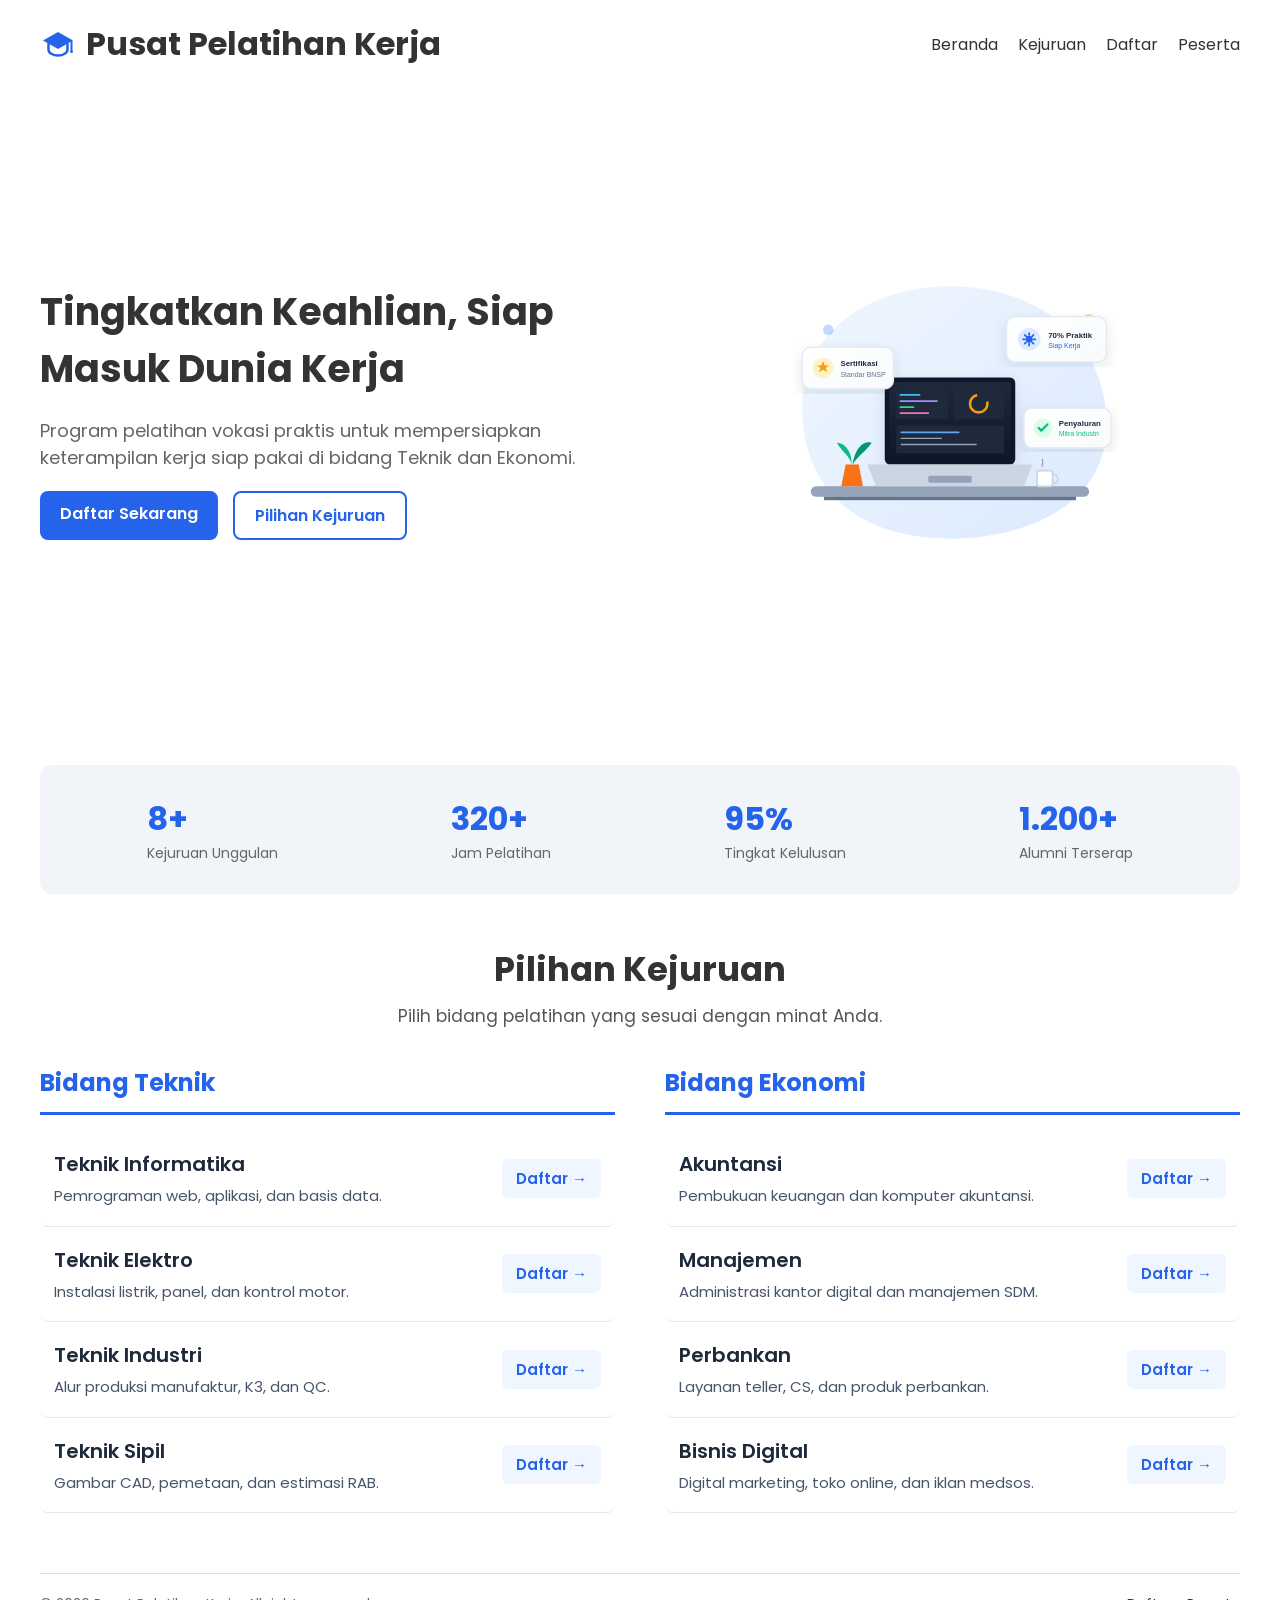
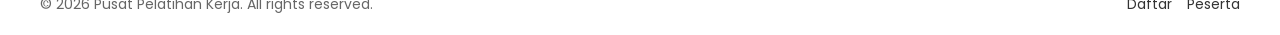
<file: index.html>
<!DOCTYPE html>
<html lang="id">
<head>
    <meta charset="UTF-8">
    <meta name="viewport" content="width=device-width, initial-scale=1.0">
    <title>Pusat Pelatihan Kerja - Beranda</title>
    <link rel="preconnect" href="https://fonts.googleapis.com">
    <link rel="preconnect" href="https://fonts.gstatic.com" crossorigin>
    <link href="https://fonts.googleapis.com/css2?family=Poppins:wght@400;500;600;700&display=swap" rel="stylesheet">
    <link rel="stylesheet" href="style.css">    
</head>
<body>

    <!-- Header & Navigasi -->
    <header class="header">
        <div class="navbar">
            <div class="logo-container">
                <img src="assets/logo.svg" alt="Logo" class="site-logo" width="36" height="36">
                <h1 class="site-title">Pusat Pelatihan Kerja</h1>
            </div>
            <nav class="nav-menu">
                <ul class="nav-list">
                    <li class="nav-item"><a href="index.html" class="nav-link">Beranda</a></li>
                    <li class="nav-item"><a href="#jurusan" class="nav-link">Kejuruan</a></li>
                    <li class="nav-item"><a href="formulirPendaftaran.html" class="nav-link">Daftar</a></li>
                    <li class="nav-item"><a href="tabelPeserta.html" class="nav-link">Peserta</a></li>
                </ul>
            </nav>
        </div>
    </header>

    <!-- Konten Utama -->
    <main class="main-content">

        <!-- Hero Section -->
        <section class="hero-section">
            <div class="hero-content">
                <h2 class="hero-title">Tingkatkan Keahlian, Siap Masuk Dunia Kerja</h2>
                <p class="hero-desc">
                    Program pelatihan vokasi praktis untuk mempersiapkan keterampilan kerja siap pakai di bidang Teknik dan Ekonomi.
                </p>
                <div class="hero-buttons">
                    <a href="formulirPendaftaran.html" class="btn btn-primary">Daftar Sekarang</a>
                    <a href="#jurusan" class="btn btn-secondary">Pilihan Kejuruan</a>
                </div>
            </div>
            <div class="hero-image">
                <img src="assets/hero-illustration.svg" alt="Ilustrasi Pelatihan" class="hero-illustration" width="600" height="600">
            </div>
        </section>

        <!-- Seksi Statistik Ringkas -->
        <section class="stats-section">
            <div class="stats-container">
                <div class="stat-card">
                    <h3 class="stat-number">8+</h3>
                    <p class="stat-label">Kejuruan Unggulan</p>
                </div>
                <div class="stat-card">
                    <h3 class="stat-number">320+</h3>
                    <p class="stat-label">Jam Pelatihan</p>
                </div>
                <div class="stat-card">
                    <h3 class="stat-number">95%</h3>
                    <p class="stat-label">Tingkat Kelulusan</p>
                </div>
                <div class="stat-card">
                    <h3 class="stat-number">1.200+</h3>
                    <p class="stat-label">Alumni Terserap</p>
                </div>
            </div>
        </section>

        <!-- Seksi Pilihan Kejuruan (2 Kolom Kategori) -->
        <section id="jurusan" class="courses-section">
            <div class="section-header">
                <h2 class="section-title">Pilihan Kejuruan</h2>
                <p class="section-subtitle">Pilih bidang pelatihan yang sesuai dengan minat Anda.</p>
            </div>

            <div class="category-wrapper">
                
                <!-- Kolom 1: Bidang Teknik -->
                <div class="category-column">
                    <h3 class="category-title">Bidang Teknik</h3>
                    <ul class="course-list">
                        <li class="course-item">
                            <div class="course-info">
                                <h4 class="course-name">Teknik Informatika</h4>
                                <p class="course-desc">Pemrograman web, aplikasi, dan basis data.</p>
                            </div>
                            <a href="formulirPendaftaran.html" class="course-link">Daftar &rarr;</a>
                        </li>
                        <li class="course-item">
                            <div class="course-info">
                                <h4 class="course-name">Teknik Elektro</h4>
                                <p class="course-desc">Instalasi listrik, panel, dan kontrol motor.</p>
                            </div>
                            <a href="formulirPendaftaran.html" class="course-link">Daftar &rarr;</a>
                        </li>
                        <li class="course-item">
                            <div class="course-info">
                                <h4 class="course-name">Teknik Industri</h4>
                                <p class="course-desc">Alur produksi manufaktur, K3, dan QC.</p>
                            </div>
                            <a href="formulirPendaftaran.html" class="course-link">Daftar &rarr;</a>
                        </li>
                        <li class="course-item">
                            <div class="course-info">
                                <h4 class="course-name">Teknik Sipil</h4>
                                <p class="course-desc">Gambar CAD, pemetaan, dan estimasi RAB.</p>
                            </div>
                            <a href="formulirPendaftaran.html" class="course-link">Daftar &rarr;</a>
                        </li>
                    </ul>
                </div>

                <!-- Kolom 2: Bidang Ekonomi -->
                <div class="category-column">
                    <h3 class="category-title">Bidang Ekonomi</h3>
                    <ul class="course-list">
                        <li class="course-item">
                            <div class="course-info">
                                <h4 class="course-name">Akuntansi</h4>
                                <p class="course-desc">Pembukuan keuangan dan komputer akuntansi.</p>
                            </div>
                            <a href="formulirPendaftaran.html" class="course-link">Daftar &rarr;</a>
                        </li>
                        <li class="course-item">
                            <div class="course-info">
                                <h4 class="course-name">Manajemen</h4>
                                <p class="course-desc">Administrasi kantor digital dan manajemen SDM.</p>
                            </div>
                            <a href="formulirPendaftaran.html" class="course-link">Daftar &rarr;</a>
                        </li>
                        <li class="course-item">
                            <div class="course-info">
                                <h4 class="course-name">Perbankan</h4>
                                <p class="course-desc">Layanan teller, CS, dan produk perbankan.</p>
                            </div>
                            <a href="formulirPendaftaran.html" class="course-link">Daftar &rarr;</a>
                        </li>
                        <li class="course-item">
                            <div class="course-info">
                                <h4 class="course-name">Bisnis Digital</h4>
                                <p class="course-desc">Digital marketing, toko online, dan iklan medsos.</p>
                            </div>
                            <a href="formulirPendaftaran.html" class="course-link">Daftar &rarr;</a>
                        </li>
                    </ul>
                </div>

            </div>
        </section>

    </main>

    <!-- Footer Ringkas -->
    <footer class="footer">
        <div class="footer-container">
            <p>&copy; 2026 Pusat Pelatihan Kerja. All rights reserved.</p>
            <div class="footer-links">
                <a href="formulirPendaftaran.html">Daftar</a>
                <a href="tabelPeserta.html">Peserta</a>
            </div>
        </div>
    </footer>

</body>
</html>
</file>
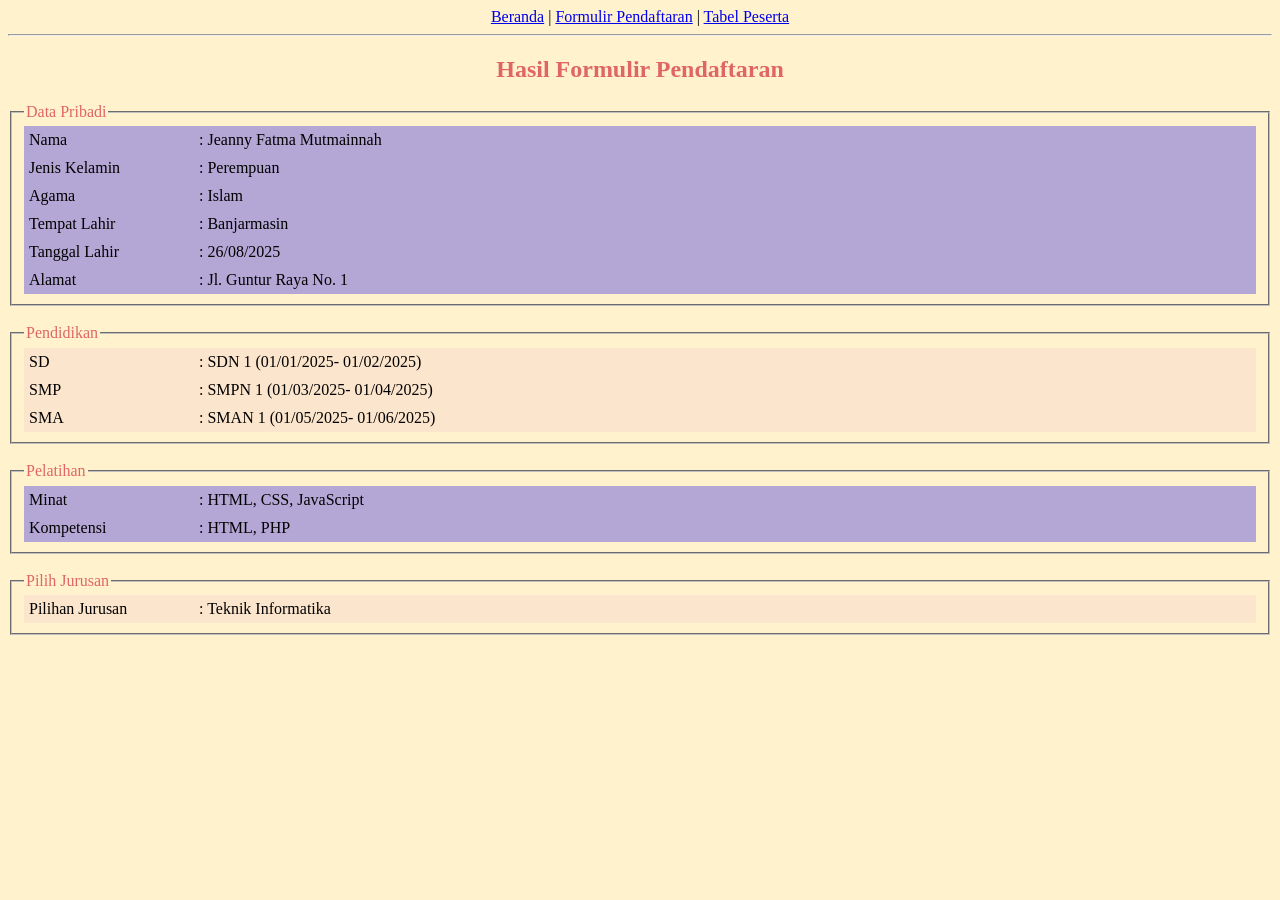
<file: dataPeserta.html>
<!doctype html>
<html>
  <head>
    <title>Hasil Formulir Pendaftaran</title>
  </head>
  <body bgcolor="#FFF2CC">
    <!-- Header -->
    <header>
      <!-- Navbar -->
      <nav>
        <center>
          <a href="index.html">Beranda</a> |
          <a href="formulirPendaftaran.html">Formulir Pendaftaran</a> |
          <a href="tabelPeserta.html">Tabel Peserta</a>
        </center>
      </nav>

      <hr />

      <!-- Judul Halaman -->
      <center>
        <h2><font color="#E06666">Hasil Formulir Pendaftaran</font></h2>
      </center>
    </header>

    <!-- Konten Utama -->
    <main>
      <!-- Fieldset Data Pribadi -->
      <fieldset>
        <legend><font color="#E06666">Data Pribadi</font></legend>
        <table bgcolor="#B4A7D6" width="100%" cellpadding="5" cellspacing="0">
          <tr>
            <td width="160">Nama</td>
            <td>: Jeanny Fatma Mutmainnah</td>
          </tr>
          <tr>
            <td>Jenis Kelamin</td>
            <td>: Perempuan</td>
          </tr>
          <tr>
            <td>Agama</td>
            <td>: Islam</td>
          </tr>
          <tr>
            <td>Tempat Lahir</td>
            <td>: Banjarmasin</td>
          </tr>
          <tr>
            <td>Tanggal Lahir</td>
            <td>: 26/08/2025</td>
          </tr>
          <tr>
            <td>Alamat</td>
            <td>: Jl. Guntur Raya No. 1</td>
          </tr>
        </table>
      </fieldset>

      <br />

      <!-- Fieldset Pendidikan -->
      <fieldset>
        <legend><font color="#E06666">Pendidikan</font></legend>
        <table bgcolor="#FCE5CD" width="100%" cellpadding="5" cellspacing="0">
          <tr>
            <td width="160">SD</td>
            <td>: SDN 1 (01/01/2025- 01/02/2025)</td>
          </tr>
          <tr>
            <td>SMP</td>
            <td>: SMPN 1 (01/03/2025- 01/04/2025)</td>
          </tr>
          <tr>
            <td>SMA</td>
            <td>: SMAN 1 (01/05/2025- 01/06/2025)</td>
          </tr>
        </table>
      </fieldset>

      <br />

      <!-- Fieldset Pelatihan -->
      <fieldset>
        <legend><font color="#E06666">Pelatihan</font></legend>
        <table bgcolor="#B4A7D6" width="100%" cellpadding="5" cellspacing="0">
          <tr>
            <td width="160">Minat</td>
            <td>: HTML, CSS, JavaScript</td>
          </tr>
          <tr>
            <td>Kompetensi</td>
            <td>: HTML, PHP</td>
          </tr>
        </table>
      </fieldset>

      <br />

      <!-- Fieldset Pilih Jurusan -->
      <fieldset>
        <legend><font color="#E06666">Pilih Jurusan</font></legend>
        <table bgcolor="#FCE5CD" width="100%" cellpadding="5" cellspacing="0">
          <tr>
            <td width="160">Pilihan Jurusan</td>
            <td>: Teknik Informatika</td>
          </tr>
        </table>
      </fieldset>
    </main>
  </body>
</html>
</file>
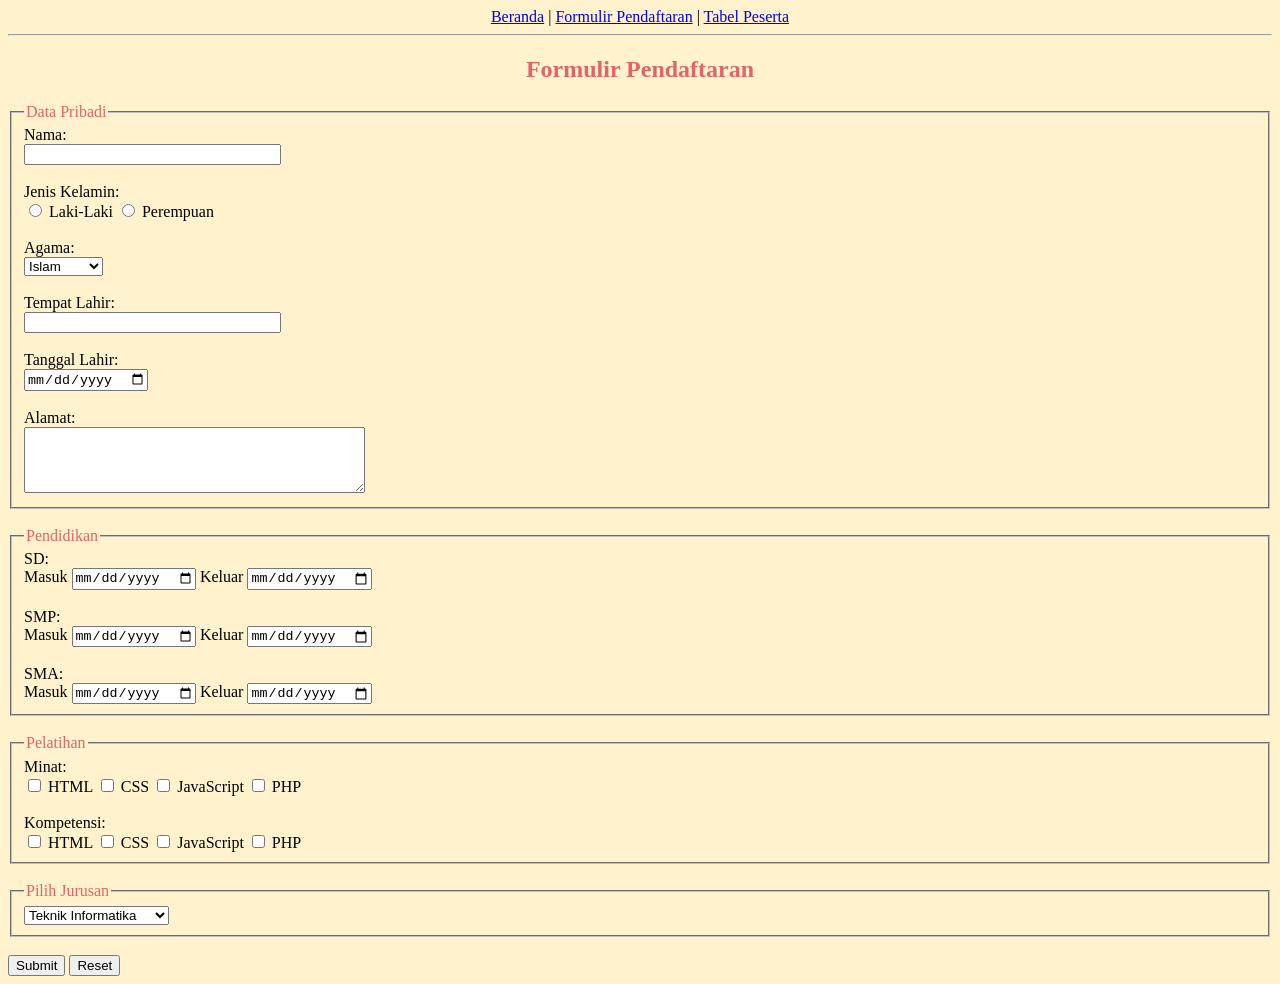
<file: formulirPendaftaran.html>
<!doctype html>
<html>
  <head>
    <title>Formulir Pendaftaran</title>
  </head>
  <body bgcolor="#FFF2CC">
    <!-- Header -->
    <header>
      <!-- Navbar -->
      <nav>
        <center>
          <a href="index.html">Beranda</a> |
          <a href="formulirPendaftaran.html">Formulir Pendaftaran</a> |
          <a href="tabelPeserta.html">Tabel Peserta</a>
        </center>
      </nav>

      <hr />

      <!-- Judul Halaman -->
      <center>
        <h2><font color="#E06666">Formulir Pendaftaran</font></h2>
      </center>
    </header>

    <!-- Konten Utama -->
    <main>
      <form action="dataPeserta.html" method="get">
        <!-- Fieldset Data Pribadi -->
        <fieldset bgcolor="#B44A7D">
          <legend><font color="#E06666">Data Pribadi</font></legend>

          <label for="nama">Nama:</label><br />
          <input type="text" id="nama" name="nama" size="30" /><br /><br />

          <label>Jenis Kelamin:</label><br />
          <input
            type="radio"
            id="jk_l"
            name="jenis_kelamin"
            value="Laki-Laki"
          />
          <label for="jk_l">Laki-Laki</label>
          <input
            type="radio"
            id="jk_p"
            name="jenis_kelamin"
            value="Perempuan"
          />
          <label for="jk_p">Perempuan</label><br /><br />

          <label for="agama">Agama:</label><br />
          <select id="agama" name="agama">
            <optgroup label="Agama Mayoritas">
              <option value="Islam" selected>Islam</option>
              <option value="Kristen">Kristen</option>
              <option value="Katolik">Katolik</option>
            </optgroup>
            <optgroup label="Agama Lain">
              <option value="Hindu">Hindu</option>
              <option value="Budha">Budha</option>
            </optgroup></select
          ><br /><br />

          <label for="tempat_lahir">Tempat Lahir:</label><br />
          <input
            type="text"
            id="tempat_lahir"
            name="tempat_lahir"
            size="30"
          /><br /><br />

          <label for="tanggal_lahir">Tanggal Lahir:</label><br />
          <input
            type="date"
            id="tanggal_lahir"
            name="tanggal_lahir"
          /><br /><br />

          <label for="alamat">Alamat:</label><br />
          <textarea id="alamat" name="alamat" rows="4" cols="40"></textarea
          ><br />
        </fieldset>

        <br />

        <!-- Fieldset Pendidikan -->
        <fieldset bgcolor="#FCE5CD">
          <legend><font color="#E06666">Pendidikan</font></legend>

          <label>SD:</label><br />
          Masuk <input type="date" name="sd_masuk" /> Keluar
          <input type="date" name="sd_keluar" /><br /><br />

          <label>SMP:</label><br />
          Masuk <input type="date" name="smp_masuk" /> Keluar
          <input type="date" name="smp_keluar" /><br /><br />

          <label>SMA:</label><br />
          Masuk <input type="date" name="sma_masuk" /> Keluar
          <input type="date" name="sma_keluar" /><br />
        </fieldset>

        <br />

        <!-- Fieldset Pelatihan -->
        <fieldset bgcolor="#B4A7D6">
          <legend><font color="#E06666">Pelatihan</font></legend>

          <label>Minat:</label><br />
          <input type="checkbox" id="minat_html" name="minat" value="HTML" />
          <label for="minat_html">HTML</label>
          <input type="checkbox" id="minat_css" name="minat" value="CSS" />
          <label for="minat_css">CSS</label>
          <input
            type="checkbox"
            id="minat_js"
            name="minat"
            value="JavaScript"
          />
          <label for="minat_js">JavaScript</label>
          <input type="checkbox" id="minat_php" name="minat" value="PHP" />
          <label for="minat_php">PHP</label><br /><br />

          <label>Kompetensi:</label><br />
          <input
            type="checkbox"
            id="komp_html"
            name="kompetensi"
            value="HTML"
          />
          <label for="komp_html">HTML</label>
          <input type="checkbox" id="komp_css" name="kompetensi" value="CSS" />
          <label for="komp_css">CSS</label>
          <input
            type="checkbox"
            id="komp_js"
            name="kompetensi"
            value="JavaScript"
          />
          <label for="komp_js">JavaScript</label>
          <input type="checkbox" id="komp_php" name="kompetensi" value="PHP" />
          <label for="komp_php">PHP</label><br />
        </fieldset>

        <br />

        <!-- Fieldset Pilih Jurusan -->
        <fieldset bgcolor="#FCE5CD">
          <legend><font color="#E06666">Pilih Jurusan</font></legend>

          <select name="jurusan">
            <optgroup label="Teknik">
              <option value="Teknik Informatika" selected>
                Teknik Informatika
              </option>
              <option value="Teknik Elektro">Teknik Elektro</option>
              <option value="Teknik Industri">Teknik Industri</option>
              <option value="Teknik Sipil">Teknik Sipil</option>
            </optgroup>
            <optgroup label="Ekonomi">
              <option value="Akuntansi">Akuntansi</option>
              <option value="Manajemen">Manajemen</option>
              <option value="Perbankan">Perbankan</option>
              <option value="Bisnis Digital">Bisnis Digital</option>
            </optgroup></select
          ><br />
        </fieldset>

        <br />

        <!-- Tombol Aksi -->
        <input type="submit" value="Submit" />
        <input type="reset" value="Reset" />
      </form>
    </main>
  </body>
</html>
</file>
<file: style.css>
* {
  margin: 0;
  padding: 0;
  box-sizing: border-box;
  font-family: "Poppins", sans-serif;
}

body {
  padding: 20px 40px;
  color: #333;
}

a {
  text-decoration: none;
  color: #333;
}

/* Navbar */
.navbar {
  display: flex;
  justify-content: space-between;
  align-items: center;
  margin-bottom: 40px;
}

.logo-container {
  display: flex;
  align-items: center;
  gap: 10px;
}

.nav-list {
  display: flex;
  gap: 20px;
  list-style: none;
}

.nav-link:hover {
  color: #2563eb;
}

/* Hero */
.hero-section {
  display: flex;
  align-items: center;
  gap: 40px;
  margin-bottom: 50px;
}

.hero-content {
  display: flex;
  flex-direction: column;
  gap: 20px;
  flex: 1;
}

.hero-title {
  font-size: 38px;
}

.hero-desc {
  font-size: 18px;
  color: #666;
}

.hero-buttons {
  display: flex;
  gap: 15px;
}

.hero-image {
  flex: 1;
  text-align: center;
}

.hero-illustration {
  width: 100%;
  max-width: 400px;
}

/* Tombol */
.btn {
  padding: 10px 20px;
  border-radius: 8px;
  font-weight: 600;
  display: inline-block;
  text-align: center;
}

.btn-primary {
  background-color: #2563eb;
  color: white;
}

.btn-primary:hover {
  background-color: #1d4ed8;
}

.btn-secondary {
  border: 2px solid #2563eb;
  color: #2563eb;
}

.btn-secondary:hover {
  background-color: #2563eb;
  color: white;
}

/* Statistik */
.stats-section {
  background-color: #f1f5f9;
  padding: 30px;
  border-radius: 12px;
  margin-bottom: 50px;
}

.stats-container {
  display: flex;
  flex-wrap: wrap;
  justify-content: space-around;
  gap: 20px;
}

.stat-number {
  font-size: 32px;
  color: #2563eb;
}

.stat-label {
  color: #666;
  font-size: 14px;
}

/* Kejuruan */
.courses-section {
  margin-bottom: 60px;
}

.section-header {
  text-align: center;
  margin-bottom: 36px;
}

.section-title {
  font-size: 34px;
  margin-bottom: 8px;
}

.section-subtitle {
  font-size: 17px;
  color: #555;
}

.category-wrapper {
  display: flex;
  gap: 50px;
}

.category-column {
  flex: 1;
}

.category-title {
  font-size: 24px;
  font-weight: 700;
  color: #2563eb;
  padding-bottom: 12px;
  border-bottom: 3px solid #2563eb;
  margin-bottom: 16px;
}

.course-list {
  list-style: none;
  display: flex;
  flex-direction: column;
}

.course-item {
  display: flex;
  align-items: center;
  justify-content: space-between;
  gap: 20px;
  padding: 18px 14px;
  border-bottom: 1px solid #e5e7eb;
  border-radius: 8px;
  transition: background-color 0.2s ease;
}

.course-item:hover {
  background-color: #f8fafc;
}

.course-info {
  flex: 1;
}

.course-name {
  font-size: 20px;
  font-weight: 600;
  color: #1e293b;
  margin-bottom: 6px;
}

.course-desc {
  font-size: 15px;
  color: #475569;
  line-height: 1.5;
}

.course-link {
  font-size: 15px;
  font-weight: 600;
  color: #2563eb;
  background-color: #eff6ff;
  padding: 8px 14px;
  border-radius: 6px;
  white-space: nowrap;
}

.course-link:hover {
  background-color: #2563eb;
  color: white;
}

/* Footer */
.footer {
  border-top: 1px solid #ddd;
  padding-top: 20px;
}

.footer-container {
  display: flex;
  justify-content: space-between;
  color: #666;
  font-size: 14px;
}

.footer-links {
  display: flex;
  gap: 15px;
}

.footer-links a:hover {
  color: #2563eb;
}

@media (max-width: 768px) {
  body {
    padding: 20px;
  }

  .hero-section {
    flex-direction: column-reverse;
    align-items: flex-start;
    gap: 20px;
  }

  .navbar, .footer-container {
    flex-direction: column;
    align-items: center;
    gap: 20px;
  }

  .hero-buttons {
    flex-direction: column;
    width: 100%;
  }

  .btn {
    width: 100%;
  }

  .category-wrapper {
    flex-direction: column;
    gap: 30px;
  }
}
</file>
